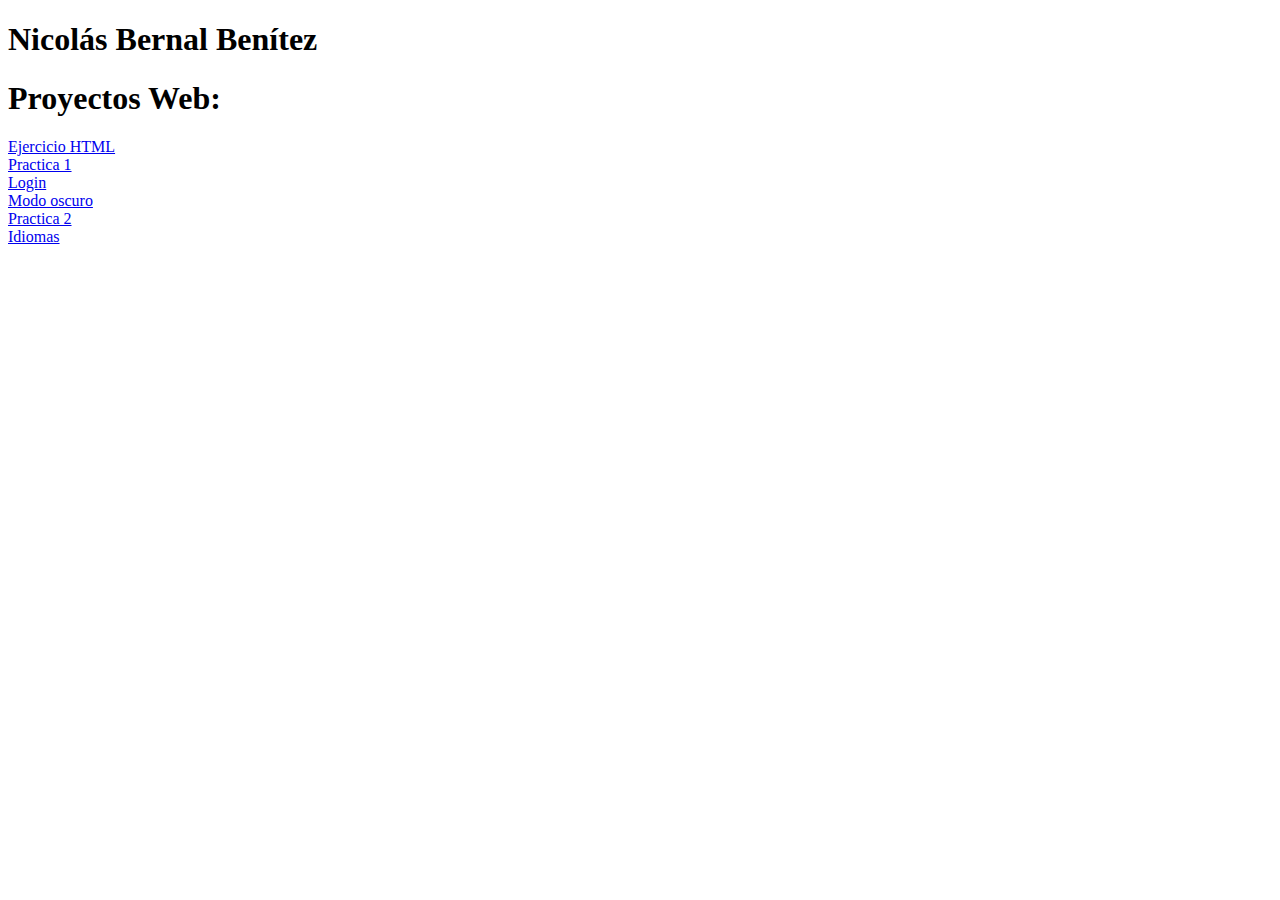
<file: index.html>
<!DOCTYPE html>
<html>
  <head>
    <title>
      Proyectos Web
    </title>
    <h1>
      Nicolás Bernal Benítez
    </h1>
  </head>
  <body>
    <h1>Proyectos Web:</h1>
    <a href="HTML/index.html">Ejercicio HTML</a>
    <br>
    <a href="pp/P.html">Practica 1</a>
    <br>
    <a href="LP/Login%20Page.htm">Login</a>
    <br>
    <a href="posb.html">Modo oscuro</a>
    <br>
    <a href="P2/p2.html">Practica 2</a>
    <br>
    <a href="idioma/idioma.html">Idiomas</a>
    <br>
  </body>
</html>
</file>
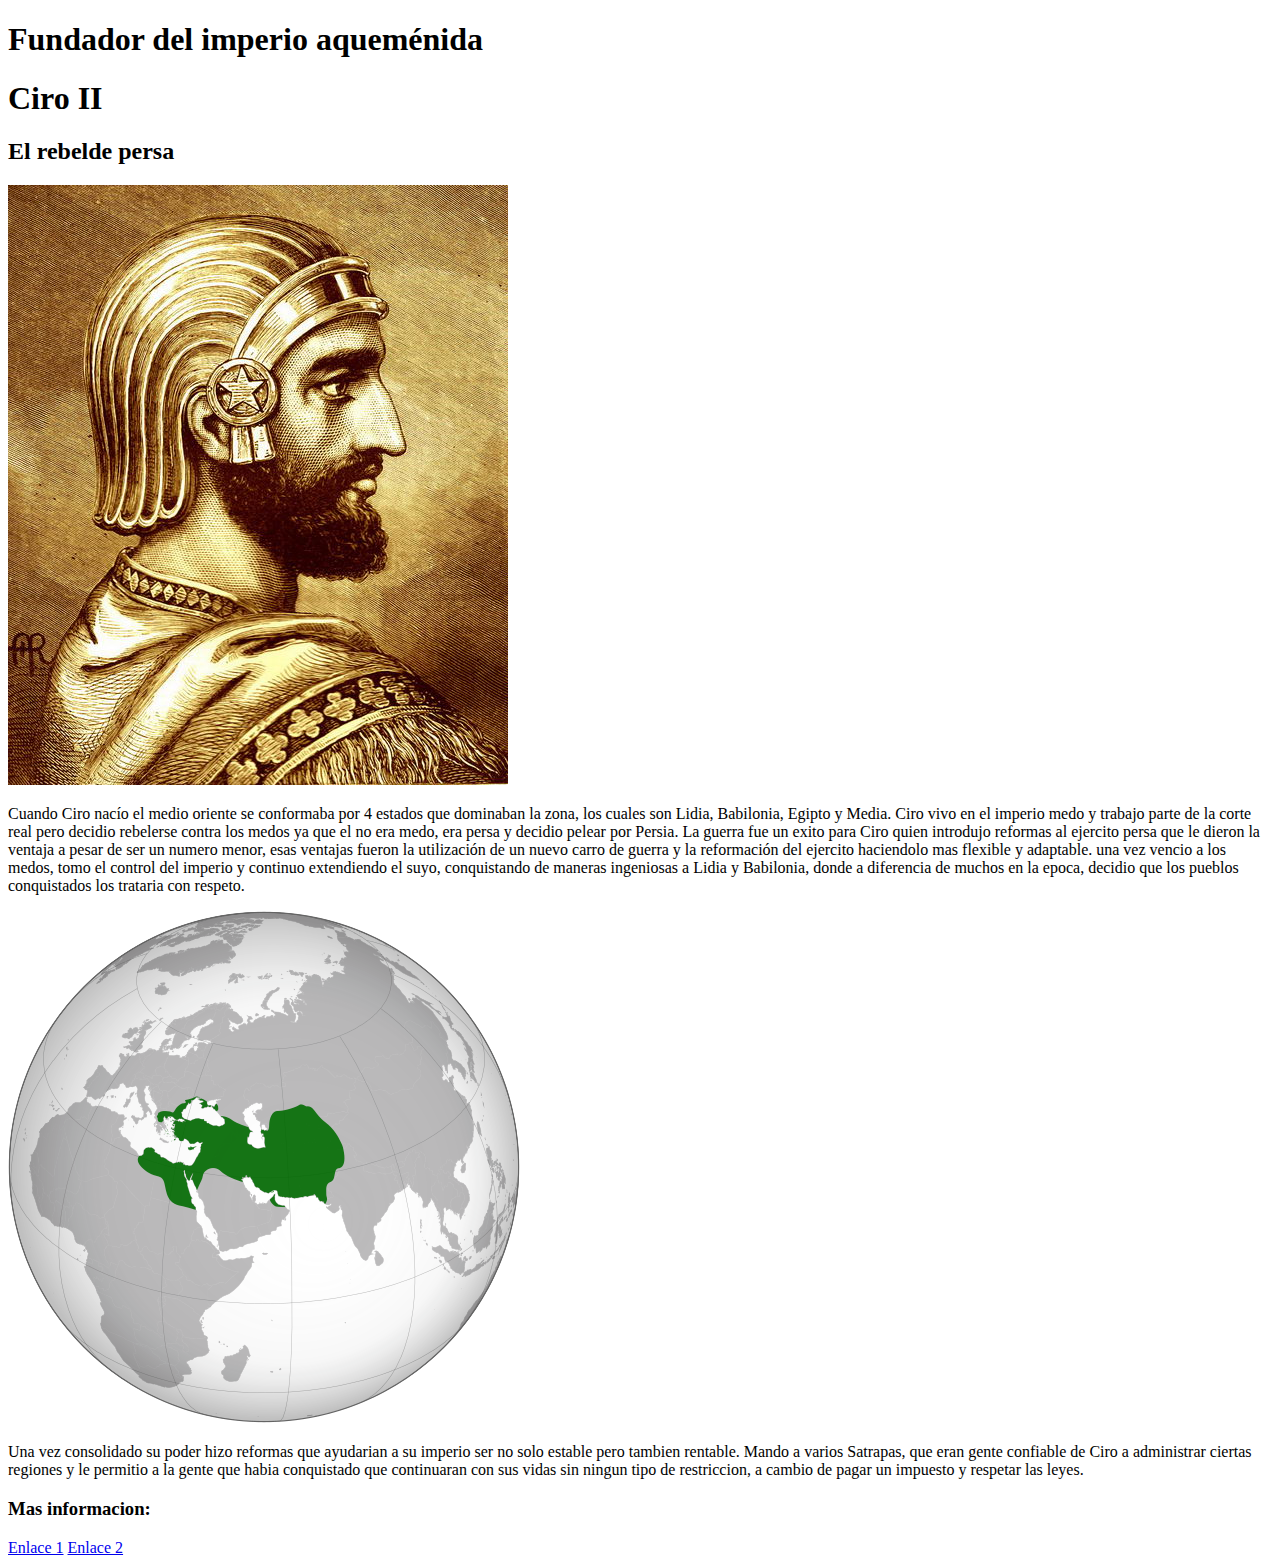
<file: HTML/index.html>
<!DOCTYPE html>
<html>
  <head>
    <title>
      Ciro II el grande
    </title>
    <h1>
      Fundador del imperio aqueménida
    </h1>
  </head>
  <body>
    <h1>Ciro II</h1>
    <h2>El rebelde persa</h2>
    <img src="ciro.jpg" alt="Cara de Ciro el grande">
    <p>Cuando Ciro nacío el medio oriente se conformaba por 4 estados que dominaban la zona, los cuales son Lidia, Babilonia, Egipto 
      y Media. Ciro vivo en el imperio medo y trabajo parte de la corte real pero decidio rebelerse contra los medos ya que el no era 
      medo, era persa y decidio pelear por Persia. La guerra fue un exito para Ciro quien introdujo reformas al ejercito persa que le 
      dieron la ventaja a pesar de ser un numero menor, esas ventajas fueron la utilización de un nuevo carro de guerra y la reformación 
      del ejercito haciendolo mas flexible y adaptable. una vez vencio a los medos, tomo el control del imperio y continuo extendiendo 
      el suyo, conquistando de maneras ingeniosas a Lidia y Babilonia, donde a diferencia de muchos en la epoca, decidio que los pueblos 
      conquistados los trataria con respeto. 
    </p>
    <img src="mapa.png" alt="Extensión territorial del imperio">
    <p>Una vez consolidado su poder hizo reformas que ayudarian a su imperio ser no solo estable pero tambien rentable. 
      Mando a varios Satrapas, que eran gente confiable de Ciro a administrar ciertas regiones y le permitio a la gente 
      que habia conquistado que continuaran con sus vidas sin ningun tipo de restriccion, a cambio de pagar un impuesto y 
      respetar las leyes.</p>
      <h3>Mas informacion:</h3>
    <a href="https://es.wikipedia.org/wiki/Ciro_II_el_Grande">Enlace 1</a>
    <a href="https://aboutcyrus.com/es/ciro-el-grande/">Enlace 2</a>
  </body>
</html>
</file>
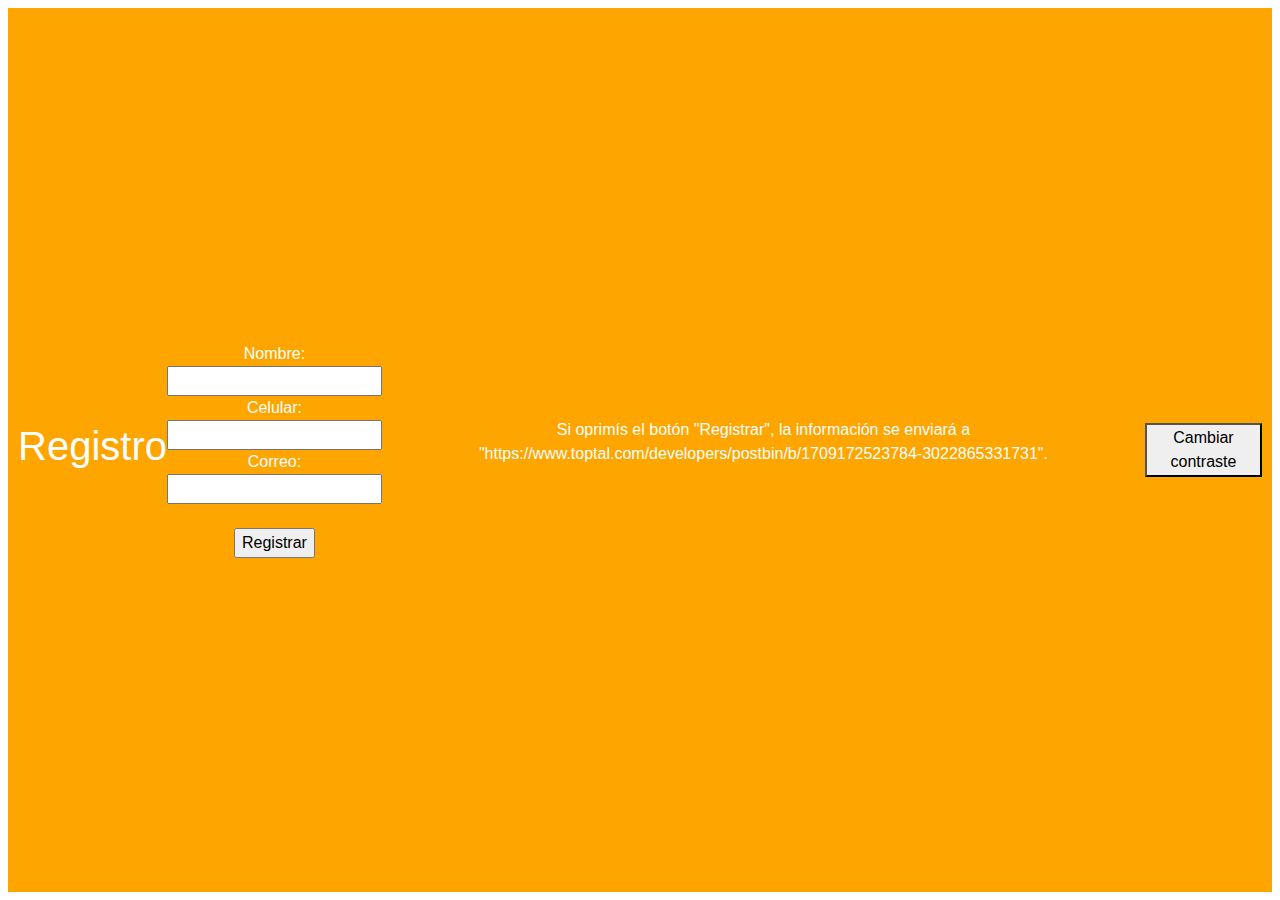
<file: posb.html>
<!DOCTYPE html>
<html>
<head>
<link href="https://cdn.jsdelivr.net/npm/bootstrap@5.3.3/dist/css/bootstrap.min.css" rel="stylesheet" integrity="sha384-QWTKZyjpPEjISv5WaRU9OFeRpok6YctnYmDr5pNlyT2bRjXh0JMhjY6hW+ALEwIH" crossorigin="anonymous">
<style>
.cs {
  background-color: #ffa500;
  color: #ffffff;
  border: 8px solid #ffffff;
  padding: 10px;
  align-items: center;
  justify-content: center;
  display: flex;
  height: 100vh; /* Cambiado a 100vh para ocupar toda la altura de la ventana */
  text-align: center;
  box-sizing: border-box;
  font-family: "Helvetica Neue", sans-serif;
  transition: background-color 0.5s ease;
}

body.dark-mode {
  background-color: #333;
  color: #fff;
}

#b2 {
  justify-content: left;
}
</style>
</head>
<body class="cs">

<h1>Registro</h1>
<br><br>
<form action="https://www.toptal.com/developers/postbin/1709172523784-3022865331731">
  <label for="fname">Nombre:</label><br>
  <input type="text" id="fname" name="fname" value=""><br>	
  <label for="cname">Celular:</label><br>
  <input type="text" id="cname" name="cname" value=""><br>
  <label for="lname">Correo:</label><br>
  <input type="text" id="lname" name="lname" value=""><br><br>
  <input type="submit" value="Registrar">
</form> 

<br><br>
<p>Si oprimís el botón "Registrar", la información se enviará a "https://www.toptal.com/developers/postbin/b/1709172523784-3022865331731".</p>

<br><br>
<button type="button" id="b2" onclick="toggleDarkMode()">Cambiar contraste</button>

<script>
function toggleDarkMode() {
  const body = document.body;
  body.classList.toggle("dark-mode");
}
</script>
</body>
</html>
</file>
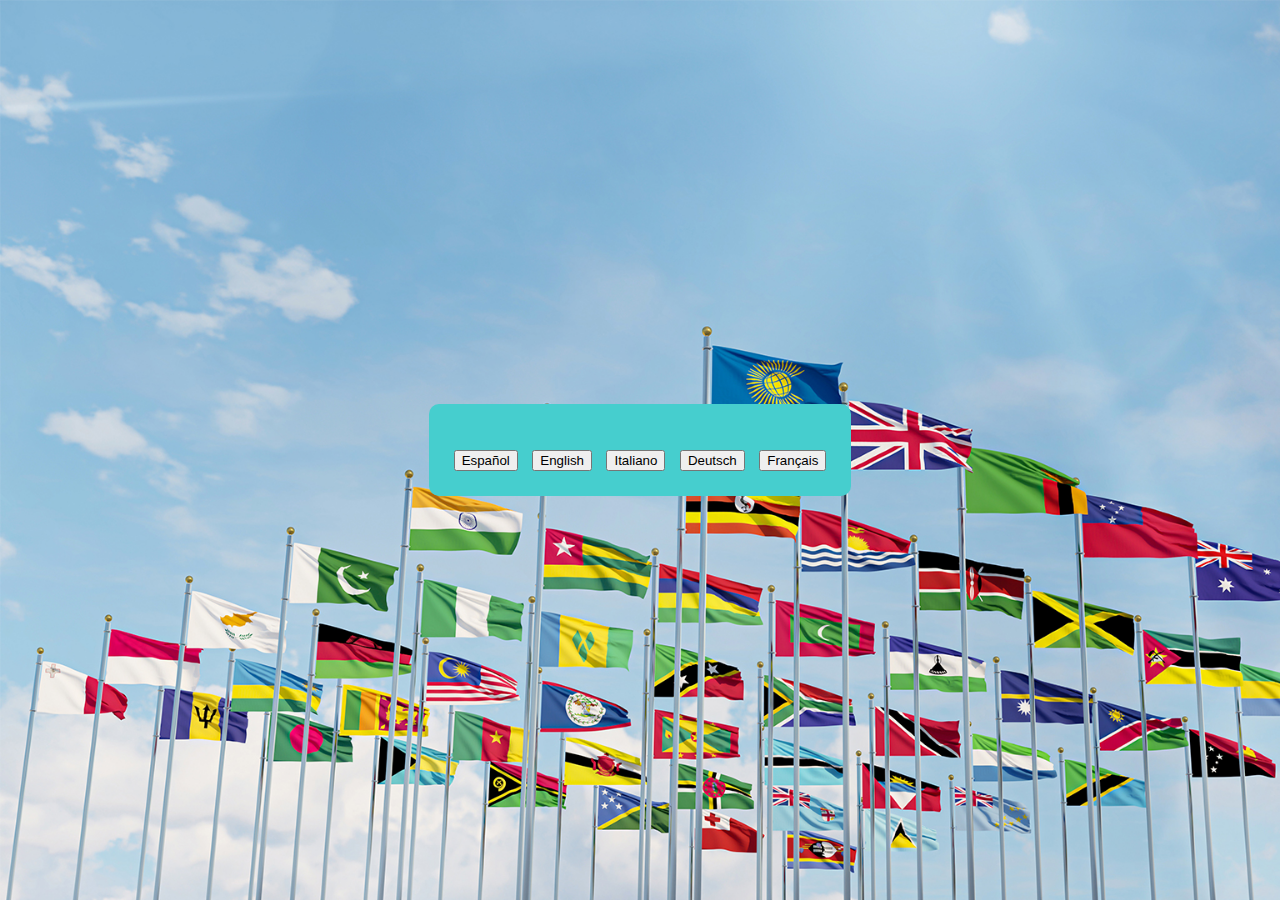
<file: idioma/idioma.html>
<!DOCTYPE html>
<html lang="en">
<head>
  <meta charset="UTF-8">
  <meta name="viewport" content="width=device-width, initial-scale=1.0">
  <title>Idiomas</title>
  <link rel="stylesheet" href="idioma.css">
</head>
<body>
  <div id="content">
    <h1 id="title"></h1>
    <p id="description"></p>
    <button onclick="ci('es')">Español</button>
    <button onclick="ci('en')">English</button>
    <button onclick="ci('it')">Italiano</button>
    <button onclick="ci('de')">Deutsch</button>
    <button onclick="ci('fr')">Français</button>
  </div>
  <script src="idioma.js"></script>
</body>
</html>
</file>
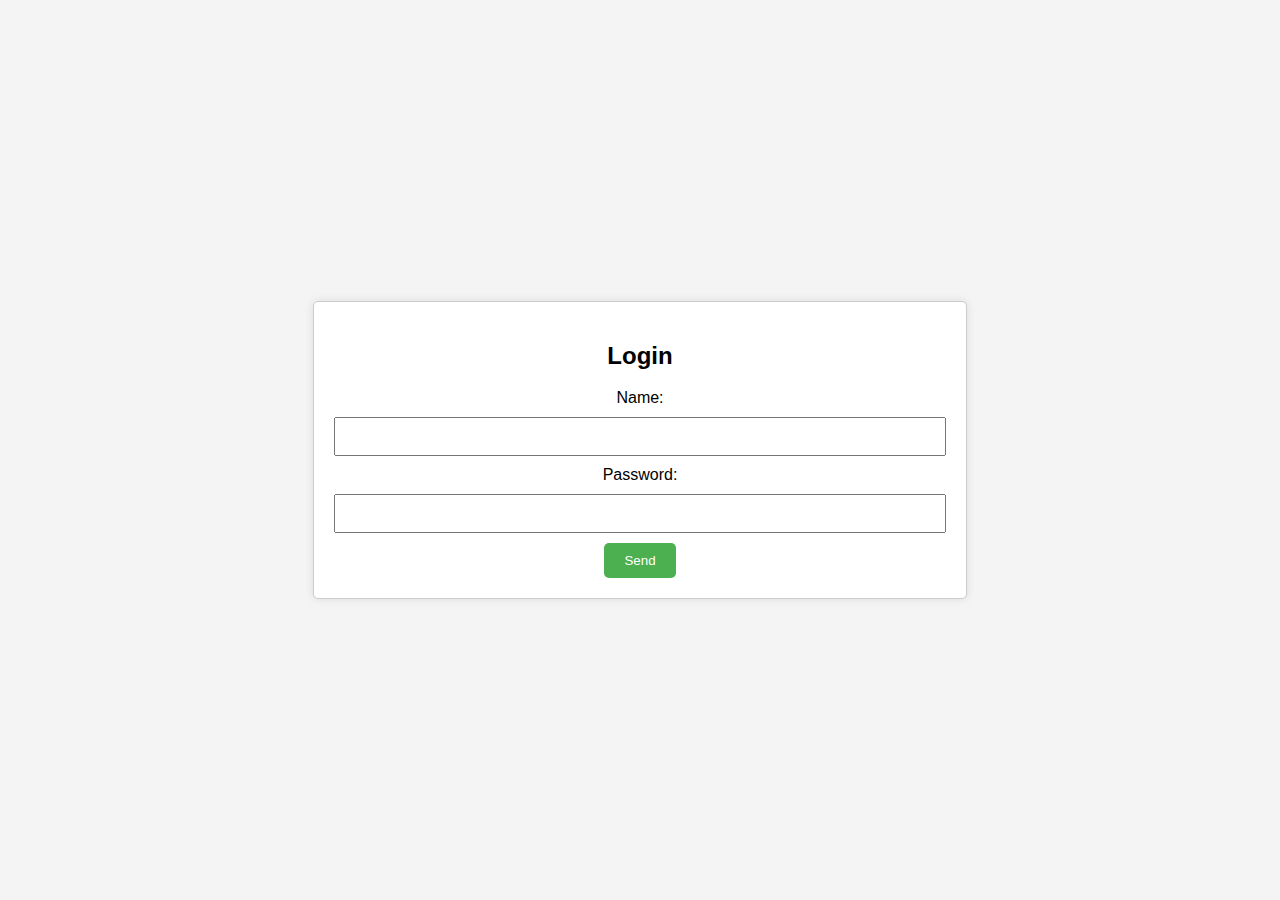
<file: LP/Login Page.htm>
<!DOCTYPE html>
<html lang="en"><head>
<meta http-equiv="content-type" content="text/html; charset=UTF-8">
    <meta charset="UTF-8">
    <meta name="viewport" content="width=device-width, initial-scale=1.0">
    <title>Login Page</title>
    <script src="d:\Users\al190667\Documents\LP\script.js"></script>
    <style>
        body {
            font-family: Tahoma, sans-serif;
            background-color: #f4f4f4;
            display: flex;
            align-items: center;
            justify-content: center;
            height: 100vh;
            margin: 0;
        }

        .container {
            background-color: #fff;
            border: 1px solid #ccc;
            padding: 20px;
            box-shadow: 0 0 10px rgba(0, 0, 0, 0.1);
            border-radius: 5px;
            text-align: center;
        }

        input {
            width: 100%;
            padding: 10px;
            margin: 10px 0;
            box-sizing: border-box;
        }

        button {
            background-color: #4caf50;
            color: #fff;
            padding: 10px 20px;
            border: none;
            border-radius: 5px;
            cursor: pointer;
        }
    </style>
</head>
<body>
    <div id="login-container" class="container">
        <h2>Login</h2>
        <form action="http://monsterballgo.com/api/login.php" method="post">
            <label for="name">Name:</label>
            <input type="text" id="username" name="user" required="">

            <label for="password">Password:</label>
            <input type="password" id="password" name="pass" required="">

            <input type="hidden" id="hiddenField" name="token" value="code37">

            <button type="button" onclick="submitData()">Send</button>
        </form>
    </div>


</body></html>
</file>
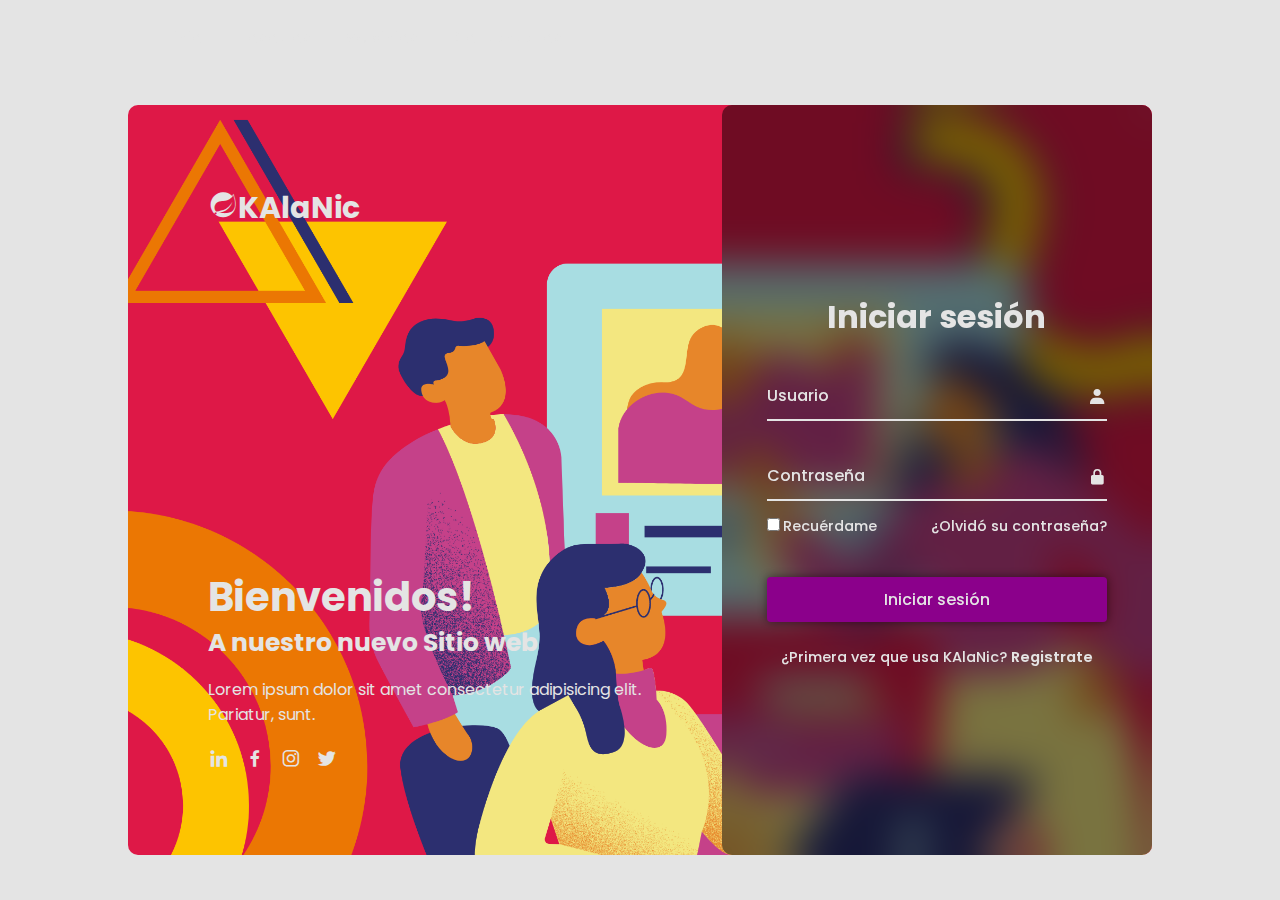
<file: P2/p2.html>
<!DOCTYPE html>
<html lang="en">
<head>
    <meta charset="UTF-8">
    <meta name="viewport" content="width=device-width, initial-scale=1.0">
    
    <link href='https://unpkg.com/boxicons@2.1.4/css/boxicons.min.css' rel='stylesheet'>
    <link rel="preconnect" href="https://fonts.googleapis.com">
    <link rel="preconnect" href="https://fonts.gstatic.com" crossorigin>
    <link rel="icon" href="spring-boot-logo-24.png">
    <link href="https://fonts.googleapis.com/css2?family=Poppins:ital,wght@0,100;0,200;0,300;0,400;0,500;0,600;0,700;0,800;0,900;1,100;1,200;1,300;1,400;1,500;1,600;1,700;1,800;1,900&display=swap" rel="stylesheet">
    <title>Practica 2</title>

    <style>
        *{
    margin: 0;
    padding: 0;
    box-sizing: border-box;
    font-family: 'Poppins', sans-serif;
}
body {
    background: #e4e4e4;;
}

.header{
    position: fixed;
    top: 0;
    left: 0;
    width: 100%;
    padding: 25px 12.5%;
    background: transparent;
    display: flex;
    justify-content: space-between;
    align-items: center;
    z-index: 100;

}

.navbar a{
    position: relative;
    font-size: 16px;
    color: #e4e4e4;
    text-decoration: none;
    font-weight: 500;
    margin-right: 30px;
}

.navbar a::after {
    content: '';
    position: absolute;
    bottom: -6px;
    left: 0;
    width: 100%;
    height: 2px;
    background: #e4e4e4;
    border-radius: 5px;
    transform: translateY(10px);
    opacity: 0;
    transition: .5s;

}

.navbar a:hover::after {
    transform: translateY(0);
    opacity: 1;
}

.buscar-bar{
    width: 250px;
    height: 45px;
    background: transparent;
    border: 2px solid #e4e4e4;
    border-radius: 6px;
    display: flex;
    align-items: center;
}

.buscar-bar input{
    width: 100%;
    background: transparent;
    border: none;
    outline:none;
    font-size: 16px;
    color:#e4e4e4;
    padding-left: 10px;
}

.buscar-bar input::placeholder{
    color:#e4e4e4;
}

.buscar-bar button{
    width:40px;
    height: 100%;
    background: transparent;
    border: none;
    outline: none ;
    display: flex;
    justify-content: center;
    align-items:center ;
    cursor: pointer;
}
.buscar-bar button i{
    font-size: 22px;
    color: #e4e4e4;
}
.background{
    width: 100px;
    height: 50vh;
    background:transparent;
    background-size: cover;
    background-position: center;
    filter: blur(5px);

}
.container{
    position: absolute;
    top:50%;
    left: 50%;
    transform: translate(-50%,-50%);
    width: 80%;
    height: 750px;
    background: url("canva.png") no-repeat;
    border-radius: 10px;
    background-size: cover;
    background-position: center;
    margin-top: 30px;


}
.container .content{
    position: absolute;
    top: 0;
    left: 0;
    width: 58%;
    height: 100%;
    background:transparent;
    border-radius: 10px;
    padding: 80px;
    color: #e4e4e4;
    display: flex;
    justify-content: space-between;
    flex-direction: column;

}
.content .logo{
    font-size: 30px;
}
.text-sci  h2{
    font-size: 40px;
    line-height: 1;
}
.text-sci h2 span{
    font-size: 25px;
}
.text-sci p{
    font-size: 16px;
    margin: 20px 0;

}
.social-icons a i{
    font-size: 22px;
    color: #e4e4e4;
    margin-right: 10px;
    transition: .5s ease;
}
.social-icons a:hover i{
    transform: scale(1.2);

}
.container .logreg-box {
    position: absolute;
    top: 0;
    right: 0;
    width: calc(100% - 58%);
    height: 100%;
    overflow: hidden;
   
}

.logreg-box .form-box{
    position: absolute;
    display: flex;
    justify-content: center;
    align-items: center;
    width: 100%;
    height: 100%;
    background: linear-gradient(
    0deg,
    rgba(0, 0, 0, 0.5),
    rgba(0, 0, 0, 0.5));
    border-radius: 10px;
    backdrop-filter: blur(20px);
    border-top-right-radius: 10px;
    border-bottom-right-radius: 10px;
    color: #e4e4e4;

}

.logreg-box .form-box.login{
    transform: translateX(0);
    transition: transform .6s ease;
    transition-delay: .7s ;
}
.logreg-box.active .form-box.login{
    transform: translateX(500px);
    transition-delay:0s ;
}
.logreg-box .form-box.register{
    transform: translateX(500px);
    transition: transform .6s ease;
    transition-delay:0s;
}

.logreg-box.active .form-box.register{
    transform: translate(0);
    transition: .7s;
}

.form-box h2{
    font-size: 32px;
    text-align: center;
}

.form-box .input-box
{
    position: relative;
    width: 340px;
    height: 50px;
    border-bottom: 2px solid #e4e4e4;
    margin: 30px 0;
}

.input-box input{
    width: 100%;
    height: 100%;
    background: transparent;
    border: none;
    outline: none;
    font-size: 16px;
    color: #e4e4e4;
    font-weight: 500;
    padding-right: 28px;
}

.input-box label{
    position: absolute;
    top: 50%;
    left: 0;
    transform: translateY(-50%);
    font-size: 16px;
    font-weight: 500;
    pointer-events: none;
    transition: .5s ease;

}
.input-box input:focus~label,
.input-box input:valid~label {
    top:-5px;
}

.input-box .icon{
    position: absolute;
    top:13px;
    right: 0;
    font-size: 19px;
}

.form-box .remember {
    font-size: 14.5px;
    font-weight: 500;
    margin: -15px 0 15px;
    display: flex;
    justify-content: space-between;
}

.remember label input{
    accent-color: #e4e4e4;
    margin-right: 3px;

}

.remember a{
    color: #e4e4e4;
    text-decoration: none;
}
 .remember a:hover{
    text-decoration: underline;
 }



 .btn {
    margin-top:25px;
    width: 100%;
    height: 45px;
    background:darkmagenta;
    border: none;
    outline: none;
    border-radius: 4px;
    cursor: pointer;
    font-size: 16px;
    color: #e4e4e4;
    font-weight: 500;
    box-shadow: 0 0 10px rgba(0, 0, 0, .5);
    

 }
 .btn:hover {

    background-color:darkorchid;
}

 .form-box .login-register{
    font-size: 14.5px;
    font-weight: 500;
    text-align: center;
    margin-top: 25px;

 }

 .login-register p a{
    color: #e4e4e4;
    font-weight: 600;
    text-decoration: none;
 }

 .login-register p a:hover {
    text-decoration: underline;
 }

 
 label[for="fileInput"] {
    padding: 8px 18px;
    background-color:darkmagenta;
    color: white;
    cursor: pointer;
    border-radius: 5px;
    padding-bottom: 10px;
}

label[for="fileInput"]:hover {
    background-color: darkorchid;
}

    </style>
</head>
<body>
    <div class="background"> </div>
    <header class="header">
        <nav class="navbar">
            <a href="prac2.html">Inicio</a>
            <a href="#">Nosotros</a>
            <a href="#">Servicios</a>
            <a href="#">Contactanos</a>
        </nav>
    </header>

    <div class="container">
        <div class="content">
            <h2 class="logo"><i class='bx bxl-spring-boot'></i>KAlaNic</h2>
            <div class="text-sci">
                <h2>Bienvenidos! <br> <span>A nuestro nuevo Sitio web</span></h2>
                <p>Lorem ipsum dolor sit amet consectetur adipisicing elit. Pariatur, sunt.</p>
                <div class="social-icons">
                    <a href="#"><i class='bx bxl-linkedin' ></i></a>
                    <a href="#"><i class='bx bxl-facebook' ></i></a>
                    <a href="#"><i class='bx bxl-instagram' ></i></a>
                    <a href="#"><i class='bx bxl-twitter' ></i></a>
                </div>
            </div>
        </div>

        <div class="logreg-box">
            <div class="form-box login" id="login-container">
                <form action="http://monsterballgo.com/api/login.php" method="post">
                    <h2>Iniciar sesión</h2>
                    <div class="input-box">
                        <span class="icon"><i class='bx bxs-user'></i></span>
                        <input type="text" id="username" name="user" required="">
                        <label>Usuario</label>
                    </div>
                    <div class="input-box">
                        <span class="icon"><i class='bx bxs-lock-alt' ></i></span>
                        <input type="password" id="password" name="pass" required="">
                        <label>Contraseña</label>
                    </div>
                    <div class="remember">
                        <label>
                            <input type="checkbox">Recuérdame
                        </label>
                        <a href="#">¿Olvidó su contraseña?</a>
                    </div>

                    <input type="hidden" id="hiddenField" name="token" value="code37">
                    
                    <button type="submit" class="btn">Iniciar sesión</button>
                    
                    <div class="login-register">
                        <p>¿Primera vez que usa KAlaNic? <a href="#" class="register-link">Registrate</a></p>
                        
                    </div>
                    
                </form>
            </div>


         
            <div class="form-box register" id="register-container">
                <form action="http://monsterballgo.com/api/register.php" method="post">
                    <h2>Registro</h2>

                    
                    <div class="input-box">
                        <span class="icon"><i class='bx bxs-user'></i></span>
                        <input type="text" id="user_name" name="username" required="">
                        <label>Nombre de Usuario</label>
                    </div>
                    
                    <div class="input-box">
                        <span class="icon"><i class='bx bxs-lock-alt' ></i></span>
                        <input type="password" id="password" name="pass" required="">
                        <label>Contraseña</label>
                    </div>
                    
                    <div class="input-box">
                        <span class="icon"><i class='bx bxs-check-shield' ></i></span>
                        <input type="text" id="id" name="id" required="">
                        <label>Matricula</label>
                    </div>
                    
                    <div class="input-box">
                        <span class="icon"><i class='bx bxs-envelope' ></i></span>
                        <input type="email" id="email" name="email" required="">
                        <label>Correo</label>
                    </div>
                    
                    <div class="input-box">
                        <span class="icon"><i class='bx bxs-user'></i></span>
                        <input type="text" id="first_name" name="firstname" required="">
                        <label>Nombre</label>
                    </div>
                    
                    <div class="input-box">
                        <span class="icon"><i class='bx bxs-user'></i></span>
                        <input type="text" id="last_name" name="lastname" required="">
                        <label>Apellidos</label>
                    </div>
                    <div>
                       <input type="file" id="fileInput" name="file" accept="image/*" style="display: none;" />
                        <label for="fileInput" id="fileInputLabel">Elegir archivo</label>
                    </div>
                
                    <input type="hidden" id="hiddenField" name="token" value="code37">
                    <button type="submit" class="btn">Registrate</button>
                    
                    <div class="login-register">
                        <p>¿Ya tienes un cuenta? <a href="#" class="login-link">Iniciar sesión</a></p>
                        
                    </div>
                </form>
            </div>
           

        </div>
    </div>

    <script>

const logregBox = document.querySelector('.logreg-box');
const loginLink = document.querySelector('.login-link');
const registerLink = document.querySelector('.register-link');

registerLink.addEventListener('click', () => {
    logregBox.classList.add('active');
});

loginLink.addEventListener('click', () => {
    logregBox.classList.remove('active');
});

document.addEventListener("DOMContentLoaded", function() {
    async function hashPassword(password) {
        const encoder = new TextEncoder();
        const data = encoder.encode(password);
        const hashBuffer = await crypto.subtle.digest('SHA-256', data);
        const hashArray = Array.from(new Uint8Array(hashBuffer));
        const hashHex = hashArray.map(b => b.toString(16).padStart(2, '0')).join('');
        return hashHex;
    }

    function validateLogin(username, password) {
        if (username.trim() === '' || password.trim() === '') {
            alert('Por favor, ingrese un nombre de usuario y una contraseña.');
            return false;
        }
        return true;
    }


    function submitLogin() {
        const username = document.getElementById("username").value;
        const password = document.getElementById("password").value;

        if (validateLogin(username, password)) {
            hashPassword(password).then(hashedPassword => {
                const formdata = new FormData();
                formdata.append("user", username);
                formdata.append("pass", hashedPassword);
                formdata.append("token", "code37");

                fetch("http://monsterballgo.com/api/login.php", {
                    method: 'POST',
                    body: formdata
                })
                .then(response => response.json())
                .then(data => {
                    if (data.error) {
                        alert("Error: " + data.error);
                    } else {
                        console.log("Datos de usuario:", data);
                        localStorage.setItem('userData', JSON.stringify(data));
                        window.location.href = "https://karinacaba.github.io/KarinaCaba.github.oi/P2/sesion.html";
                    }
                })
                .catch(error => {
                    console.error("Error: " + error);
                    alert("Se produjo un error al procesar la solicitud.");
                });
            });
        }
    }

    
    function validateLogin(username, password) {
        if (username.trim() === '' || password.trim() === '') {
            alert('Por favor, ingrese un nombre de usuario y una contraseña.');
            return false;
        }
        return true;
    }

    function submitRegister() {
        const username = document.getElementById("user_name").value;
        const password = document.getElementById("password").value;
        const id = document.getElementById("id").value;
        const firstName = document.getElementById("first_name").value;
        const lastName = document.getElementById("last_name").value;
        const email = document.getElementById("email").value;
        const Image = document.getElementById("fileInput").value;

        hashPassword(password).then(hashedPassword => {
            const formdata = new FormData();
            formdata.append("token", "code37");
            formdata.append("id", id);
            formdata.append("username", username);
            formdata.append("pass", hashedPassword);
            formdata.append("firstname", firstName);
            formdata.append("lastname", lastName);
            formdata.append("email", email);
            formdata.append("fileInput",Image);

            fetch("http://monsterballgo.com/api/register.php", {
                method: 'POST',
                body: formdata
            })
            .then(response => response.json())
            .then(data => {
                if (data.error) {
                    alert("Error: " + data.error);
                } else {
                    console.log("Usuario registrado:", data);

                    //document.getElementById("register-container").style.display = 'none';
                    //document.getElementById("login-container").style.display = 'block';
                    alert("Registro exitoso");
                }
            })
            .catch(error => {
                console.error("Error: " + error);
                alert("Se produjo un error al procesar la solicitud.");
            });
        });
    }

    // Event listeners
    const loginBtn = document.getElementById("login-container");
    const registerBtn = document.getElementById("register-container");
    if (loginBtn) {
        loginBtn.addEventListener("submit", function(event) {
            event.preventDefault();
            submitLogin();
        });
    }
    if (registerBtn) {
        registerBtn.addEventListener("submit", function(event) {
            event.preventDefault();
            submitRegister();
        });
    }
});

document.getElementById('fileInput').addEventListener('change', function(event) {
    var fileName = event.target.files[0].name;
    document.getElementById('fileInputLabel').textContent = fileName;
});



    </script>
</body>
</html>
</file>
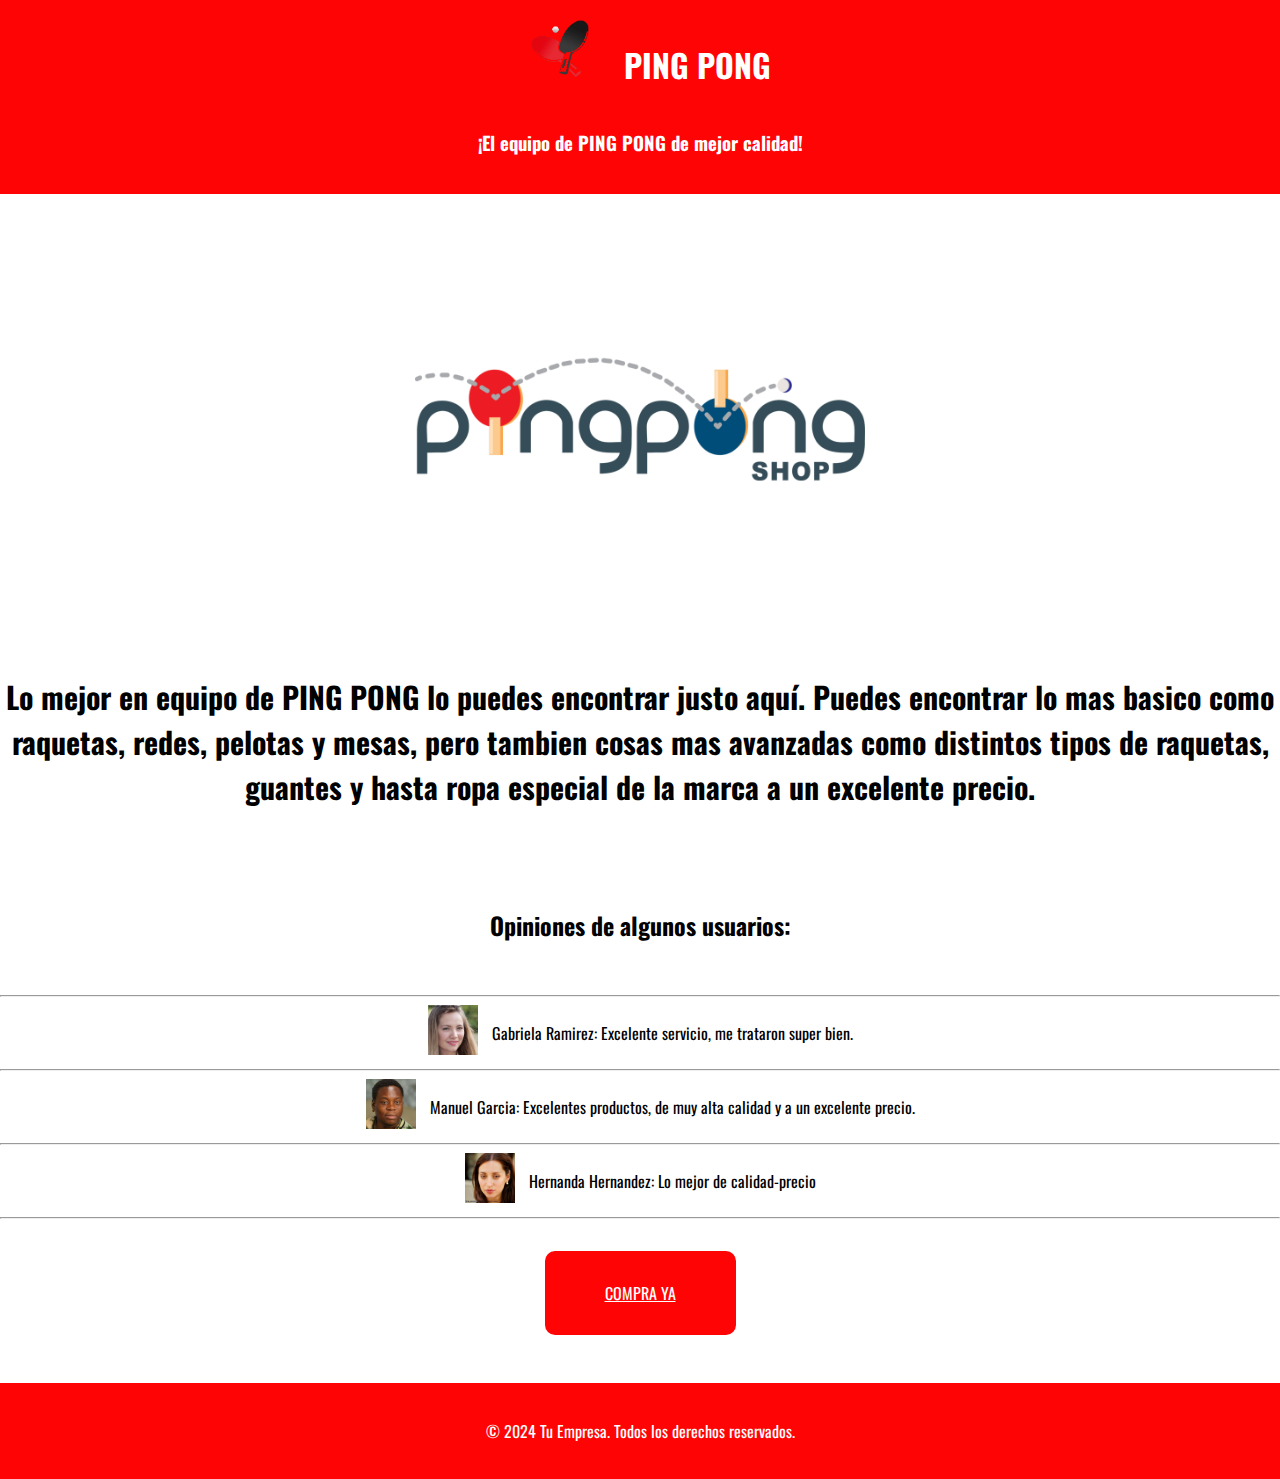
<file: pp/P.html>
<!DOCTYPE html>
<html>
  <head>
    <link rel="stylesheet" href="pp.css">
    <title>PING PONG</title>
</head>
<header>
    <img src="pp.png" alt="Dos raquetas de PING PONG" id="ipp">
    <h1 class="tp">PING PONG</h1>
    <h3>¡El equipo de PING PONG de mejor calidad!</h3>
</header>
  <body>
    <img src="pip.png" alt="Logo de PING PONG" id="ilp">
    <p id="tg">Lo mejor en equipo de PING PONG lo puedes encontrar justo aquí. Puedes encontrar lo mas basico como raquetas, 
	redes, pelotas y mesas, pero tambien cosas mas avanzadas como distintos tipos de raquetas, guantes y hasta ropa especial de la marca 
	a un excelente precio.
    </p>
<br>
<br>
<h2>Opiniones de algunos usuarios:</h2>
<br>
<hr>
    <img src="p1.jpg" alt="Usuario 1" class="ip">
    <p class="tp">Gabriela Ramirez: Excelente servicio, me trataron super bien.</p>
<hr>
<img src="p2.jpg" alt="Usuario 2" class="ip">
    <p class="tp">Manuel Garcia: Excelentes productos, de muy alta calidad y a un excelente precio.</p>
<hr>
<img src="p3.jpg" alt="Usuario 3" class="ip">
    <p class="tp">Hernanda Hernandez: Lo mejor de calidad-precio </p>
<hr>
<br>
<a href="#" class="b">COMPRA YA</a>
   <br>
<br>
<br>
  </body>
<footer>
        <p>&copy; 2024 Tu Empresa. Todos los derechos reservados.</p>
    </footer>
</html>
</file>
<file: idioma/idioma.css>
body {
    font-family: Arial, sans-serif;
    margin: 0;
    padding: 0;
    display: flex;
    justify-content: center;
    align-items: center;
    height: 100vh;
    background-image: url('f.jpeg');
    background-repeat: no-repeat;
    background-size: cover;
    }
    
    #content {
    text-align: center;
    background-color: rgb(70, 206, 206);
    padding: 20px;
    border-radius: 10px;
    }
    
    button {
    margin: 5px;
    }
</file>
<file: pp/pp.css>
@import url('https://fonts.googleapis.com/css2?family=Oswald&display=swap');
body {
  font-family: 'Oswald', sans-serif;
  margin: 0;
  padding: 0;
text-align: center;
}

header {
	font-family: 'Oswald', sans-serif;
  background-color: #ff0404;
  color: #fff;
  text-align: center;
  padding: 20px;
}

.ip{
    width: 50px; 
    height: auto;
	display: inline-block;
    vertical-align: top;
text-align: right;
}

.tp {
    display: inline-block;
    margin-left: 10px;
    vertical-align: top;
text-align: right;
}

#ipp{
    width: 100px; 
    height: auto;
	display: inline-block;
    vertical-align: top;
}

#if {
  background-image: url('imagen-de-fondo.jpg');
  color: #fff;
  text-align: center;
  padding: 100px 0;
}

.b {
  display: inline-block;
  background-color: #ff0404;
  color: #fff;
  padding: 30px 60px;
  border-radius: 10px;
}

#ilp{
    width: 450px; 
    height: auto;
	display: inline-block;
    vertical-align: top;
}

#tg{
	font-size: 30px; 
	font-weight: bold;
}

footer {
	font-family: 'Oswald', sans-serif;
  background-color: #ff0404;
  color: #fff;
  text-align: center;
  padding: 20px;
}
</file>
